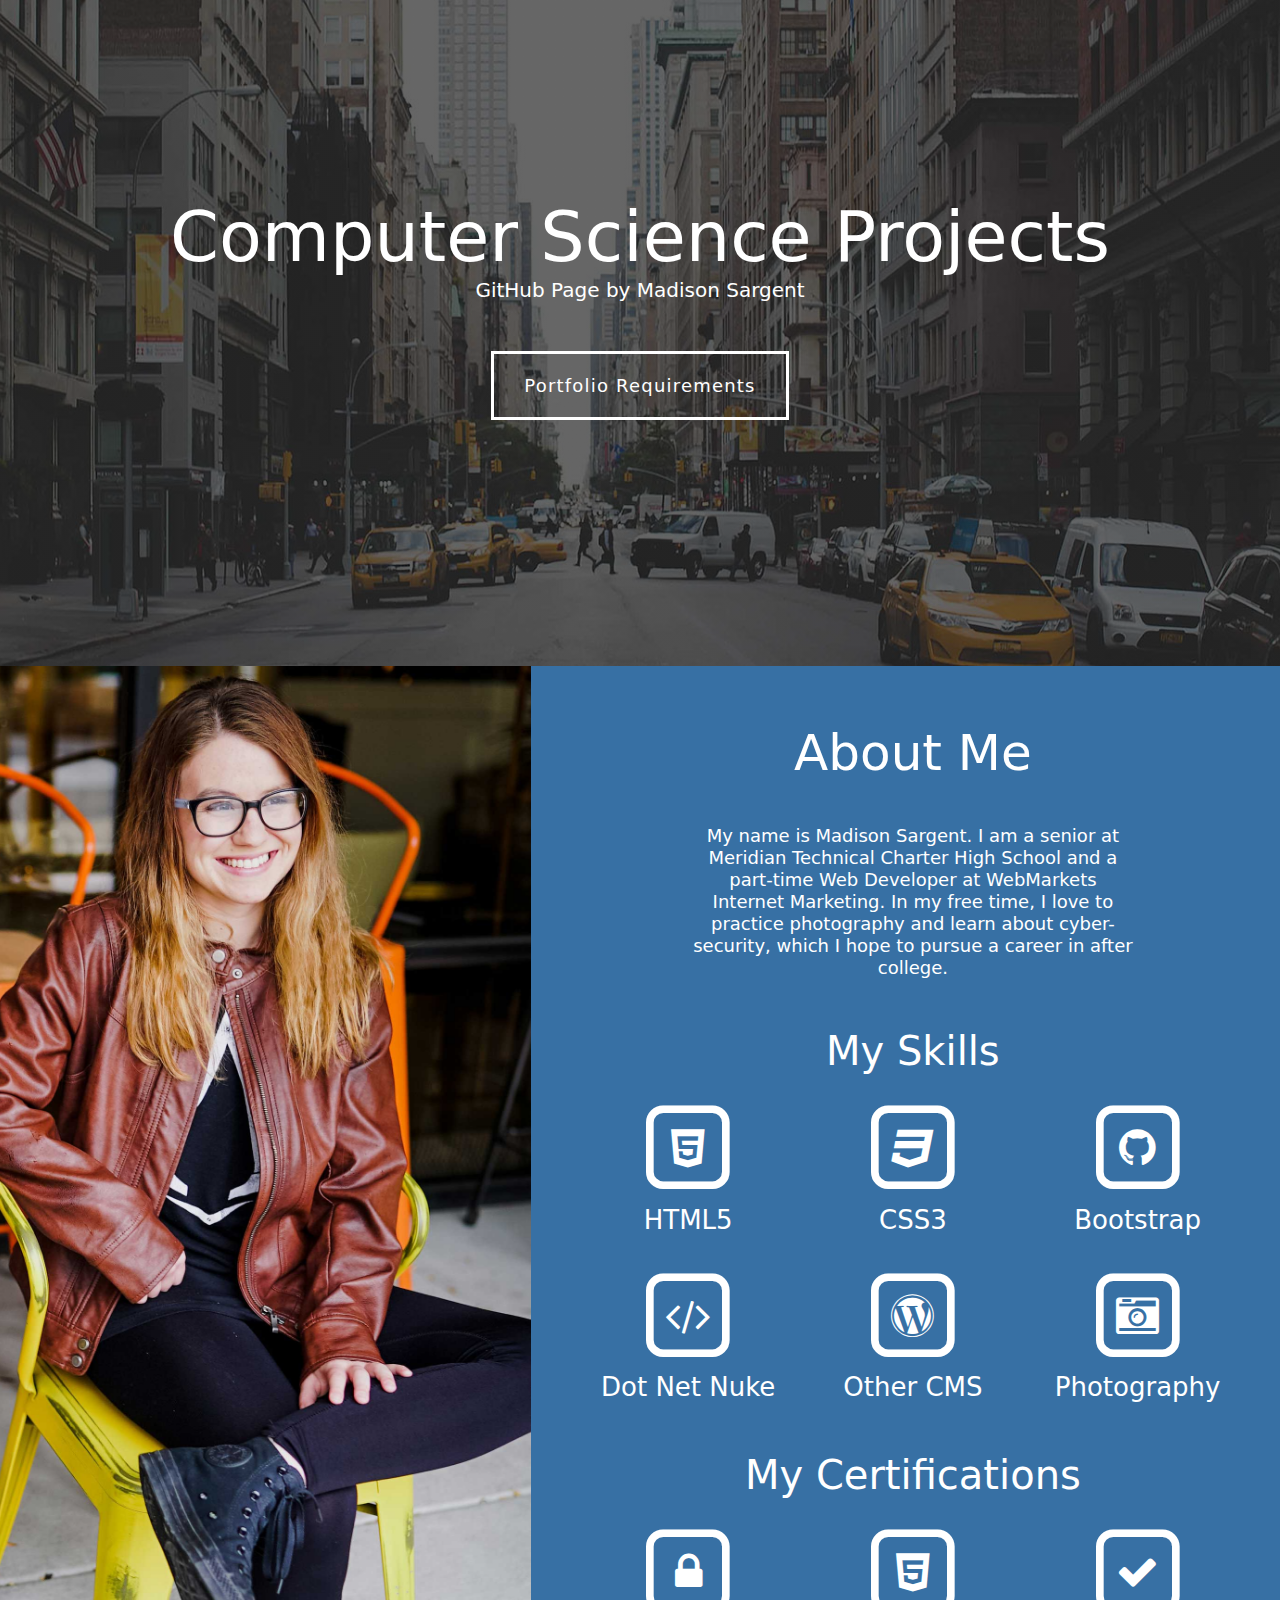
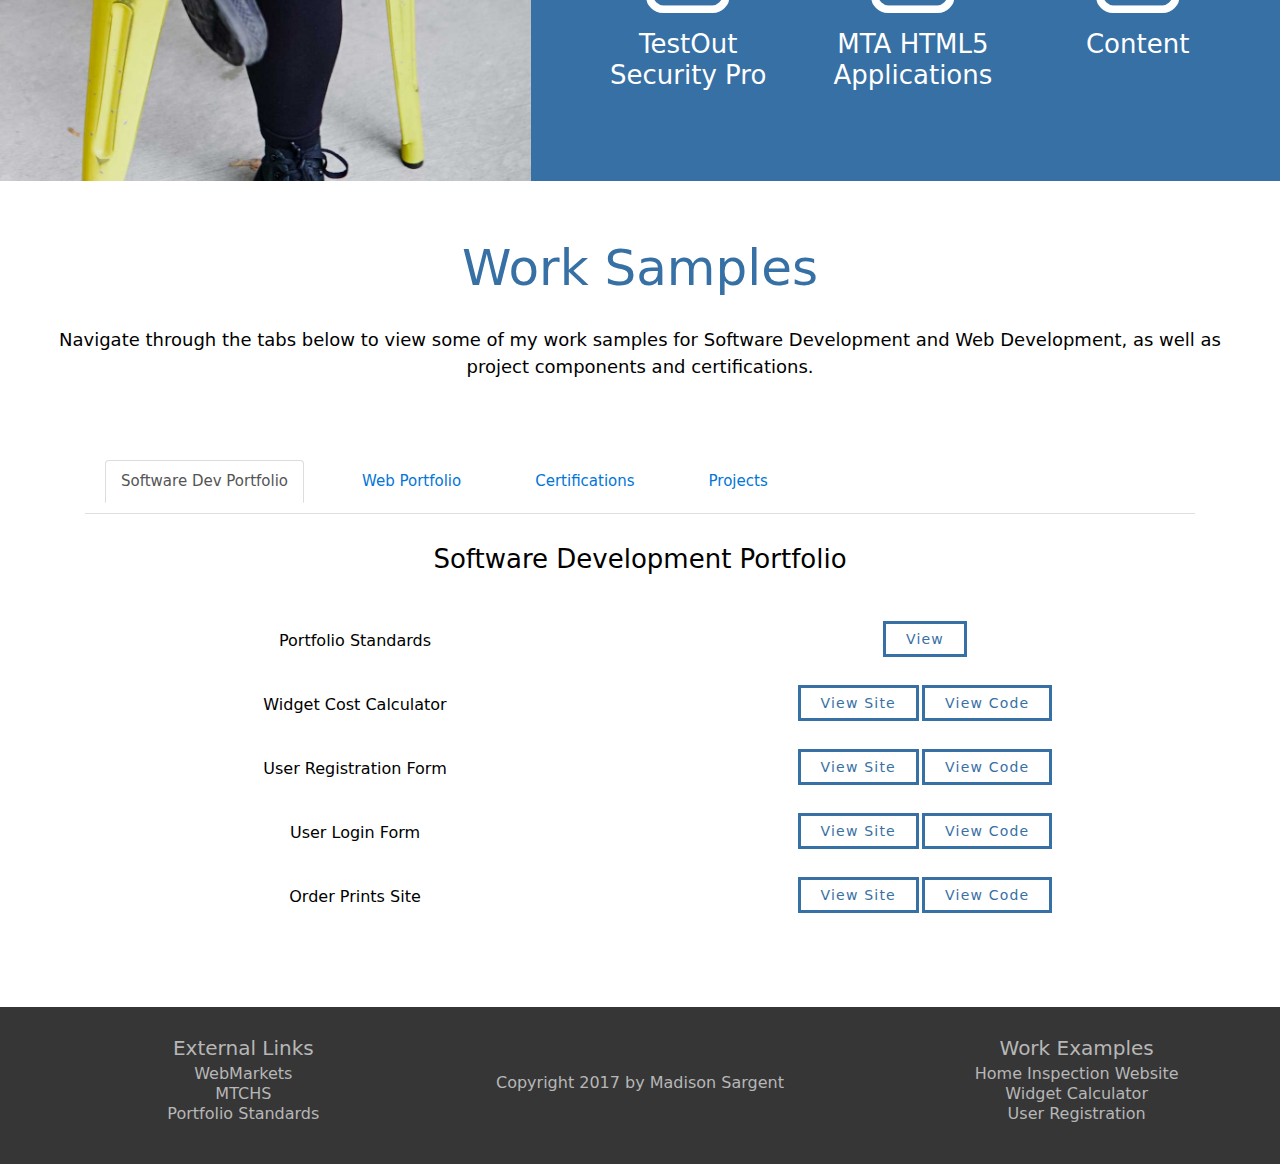
<file: index.html>
<!doctype html>
<html>
<head>
<meta charset="utf-8">
<title>Computer Science Projects</title>

<link rel="stylesheet" href="bootstrap.min.css" type="text/css">
<link rel="stylesheet" href="bootstrap.css" type="text/css">
<link rel="stylesheet" href="animate.css" type="text/css">
<link rel="stylesheet" href="font-awesome-4.7.0/css/font-awesome.min.css" type="text/css">
<link rel="stylesheet" href="index.css" type="text/css">
<script src="https://code.jquery.com/jquery-3.1.1.min.js" type="text/javascript"></script>
<script src="js/bootstrap.min.js" type="text/javascript">
</script>
<script src="js/responsive-tabs.js" type="text/javascript"></script>
</head>

<body>
<div class="banner center">
<h1 class="headerh1">Computer Science Projects</h1>
<h5 class="subtitle">GitHub Page by Madison Sargent</h5>
<a href="https://docs.google.com/a/mtchs.org/spreadsheets/d/1LxdTmdlJ21llpu9Xyzrwt3eLlMo5xTBlw-lrMCt_ZtM/edit?usp=sharing" target="_blank" class="mt-50 Button_style11 large white">Portfolio Requirements</a>
</div>
<div class="SectionStyles3">
	<div class="row">
		<div class="col-sm-5 imgbg">
			
		</div>
		<div class="col-sm-7 SectionStyles3_2 center">
			<h2 class="center animation zoomIn animated">About Me</h2>
			<p class="bio animation animated zoomIn">My name is Madison Sargent. I am a senior at Meridian Technical Charter High School and a part-time Web Developer at WebMarkets Internet Marketing. In my free time, I love to practice photography and learn about cyber-security, which I hope to pursue a career in after college. </p>
			
			<h4 class="pb-20 skillsh4">My Skills</h4>
			<div class="row pb-20">
				<div class="col-sm-4 animation zoomIn animated delay1s"><p class="ptext"><span class="fa-stack fa-lg">
  <i class="fa fa-square-o fa-stack-2x"></i>
  <i class="fa fa-html5 fa-stack-1x"></i>
					</span><br /><span class="ptext">HTML5</span></p></div>
				<div class="col-sm-4 animation zoomIn animated delay1-5s"><p class="ptext"><span class="fa-stack fa-lg">
  <i class="fa fa-square-o fa-stack-2x"></i>
  <i class="fa fa-css3 fa-stack-1x"></i>
					</span><br /><span class="ptext">CSS3</span></p></div>
				<div class="col-sm-4 animation zoomIn animated delay2s"><p class="ptext"><span class="fa-stack fa-lg">
  <i class="fa fa-square-o fa-stack-2x"></i>
  <i class="fa fa-github fa-stack-1x"></i>
					</span><br /><span class="ptext">Bootstrap</span></p></div>
			</div>
			<div class="row">
				<div class="col-sm-4 animation zoomIn animated delay2-5s"><p class="ptext"><span class="fa-stack fa-lg">
  <i class="fa fa-square-o fa-stack-2x"></i>
  <i class="fa fa-code fa-stack-1x"></i>
					</span><br /><span class="ptext">Dot Net Nuke</span></p></div>
				<div class="col-sm-4 animation zoomIn animated delay3s"><p class="ptext"><span class="fa-stack fa-lg">
  <i class="fa fa-square-o fa-stack-2x"></i>
  <i class="fa fa-wordpress fa-stack-1x"></i>
					</span><br /><span class="ptext">Other CMS</span></p></div>
				<div class="col-sm-4 animation zoomIn animated delay3-5s"><p class="ptext"><span class="fa-stack fa-lg">
  <i class="fa fa-square-o fa-stack-2x"></i>
  <i class="fa fa-camera-retro fa-stack-1x"></i>
					</span><br /><span class="ptext">Photography</span></p></div>
			</div>
			<h4 class="pb-20 pt-40 skillsh4 center">My Certifications</h4>
			<div class="row">
				<div class="col-sm-4 animation zoomIn animated delay4s"><p class="ptext"><span class="fa-stack fa-lg">
  <i class="fa fa-square-o fa-stack-2x"></i>
  <i class="fa fa-lock fa-stack-1x"></i>
					</span><br /><span class="ptext">TestOut Security Pro</span></p></div>
				<div class="col-sm-4 animation zoomIn animated delay4-5s"><p class="ptext"><span class="fa-stack fa-lg">
  <i class="fa fa-square-o fa-stack-2x"></i>
  <i class="fa fa-html5 fa-stack-1x"></i>
					</span><br /><span class="ptext">MTA HTML5 Applications</span></p></div>
				<div class="col-sm-4 animation zoomIn animated delay5s"><p class="ptext"><span class="fa-stack fa-lg">
  <i class="fa fa-square-o fa-stack-2x"></i>
  <i class="fa fa-check fa-stack-1x"></i>
					</span><br /><span class="ptext">Content</span></p></div>
			</div>
			
		</div>
	</div>
</div>

<div class="workBanner center">
	<div class="row center">
		<h2 class="pb-30 center">Work Samples</h2>
		<p>Navigate through the tabs below to view some of my work samples for Software Development and Web Development, as well as project components and certifications.</p>
	</div>
</div>

<!--<div class="dg-tabs-top dg-tabs-top01">
  <ul class="resp-tabs-list" id="myTab">
	  <li class="resp-tab-active"><a href="#home"><span>Examples 1</span></a></li>
	  <li><a href="#profile"><span>Examples 2</span></a></li>
	  <li><a href="#messages"><span>Examples 3</span></a></li>
  </ul>
  <div class="resp-tabs-container">
    <div class="resp_container resp-tab-content-active">
      <div class="resp_margin" id="home"> Context 1 </div>
    </div>
    <div class="resp_container">
      <div class="resp_margin" id="profile"> Context 2 </div>
    </div>
    <div class="resp_container">
      <div class="resp_margin" id="messages"> Context 3 </div>
    </div>
  </div>-->
  <div class="container marketing dg-tabs-top dg-tabs-top01">
  <ul class="nav nav-tabs responsive resp-tabs-list" id="myTab">
    <li class="active"><a href="#home">Software Dev Portfolio</a>
    </li>
    <li><a href="#home2">Web Portfolio</a>
    </li>
    <li><a href="#profile">Certifications</a>
    </li>
    <li><a href="#messages">Projects</a>
    </li>
</ul>
<div class="tab-content responsive resp-tabs-container">

	<div class="tab-pane resp-margin active pb-50" id="home">
		<h3 class="center pt-30 pb-50">Software Development Portfolio</h3>
		<div class="row center pb-30">
			<div class="col-sm-6">
				<p>Portfolio Standards</p>
			</div>
			<div class="col-sm-6">
				<a href="https://docs.google.com/a/mtchs.org/spreadsheets/d/1LxdTmdlJ21llpu9Xyzrwt3eLlMo5xTBlw-lrMCt_ZtM/edit?usp=sharing" target="_blank" class="Button_style11 medium blue">View</a>
			</div>
		</div>
		<div class="row center pb-30">
			<div class="col-sm-6">
				<p>Widget Cost Calculator</p>
			</div>
			<div class="col-sm-6">
				<a href="http://madisons.smtchs.org/PHP/calculator2.php" target="_blank" class="Button_style11 medium blue">View Site</a>
				<a href="http://madisons.smtchs.org/file_reader.php?url=PHP/calculator2.php" target="_blank" class="Button_style11 medium blue">View Code</a>
			</div>
		</div>
		<div class="row center pb-30">
			<div class="col-sm-6">
				<p>User Registration Form</p>
			</div>
			<div class="col-sm-6">
				<a href="http://madisons.smtchs.org/PHP/ch9register.php" target="_blank" class="Button_style11 medium blue">View Site</a>
				<a href="http://madisons.smtchs.org/file_reader.php?url=PHP/ch9register.php" target="_blank" class="Button_style11 medium blue">View Code</a>
			</div>
		</div>
				<div class="row center pb-30">
			<div class="col-sm-6">
				<p>User Login Form</p>
			</div>
			<div class="col-sm-6">
				<a href="http://madisons.smtchs.org/PHP/login.php" target="_blank" class="Button_style11 medium blue">View Site</a>
				<a href="http://madisons.smtchs.org/file_reader.php?url=PHP/login.php" target="_blank" class="Button_style11 medium blue">View Code</a>
			</div>
		</div>
		<div class="row center pb-30">
			<div class="col-sm-6">
				<p>Order Prints Site</p>
			</div>
			<div class="col-sm-6">
				<a href="http://madisons.smtchs.org/PHP/ch19/browse_prints.php" target="_blank" class="Button_style11 medium blue">View Site</a>
				<a href="http://madisons.smtchs.org/file_reader.php?url=PHP/ch19/browse_prints.php" target="_blank" class="Button_style11 medium blue">View Code</a>
			</div>
		</div>
	</div>
    
    
	<div class="tab-pane resp-margin pb-50" id="home2">
		<h3 class="center pt-30 pb-50">Web Development Portfolio</h3>
		<div class="row center pb-30">
			<div class="col-sm-6">
				<p>Portfolio Standards</p>
			</div>
			<div class="col-sm-6">
				<a href="https://docs.google.com/a/mtchs.org/spreadsheets/d/1LxdTmdlJ21llpu9Xyzrwt3eLlMo5xTBlw-lrMCt_ZtM/edit?usp=sharing" target="_blank" class="Button_style11 medium blue">View</a>
			</div>
		</div>
		<div class="row center pb-30">
			<div class="col-sm-6">
				<p>Home Inspection Website</p>
			</div>
			<div class="col-sm-6">
				<a href="http://allpointshomeinspect.com/" target="_blank" class="Button_style11 medium blue">View Site</a>
			</div>
		</div>
		<div class="row center pb-30">
			<div class="col-sm-6">
				<p>Box Model</p>
			</div>
			<div class="col-sm-6">
				<a href="http://madisons.smtchs.org/Box%20Model/HTML5%20Box%20Model.html" target="_blank" class="Button_style11 medium blue">View Site</a>
				<a href="http://braydond.smtchs.org/file_reader.php?url=http://madisons.smtchs.org/BoxModel/HTML5BoxModel.html" target="_blank" class="Button_style11 medium blue">View Code</a>
			</div>
		</div>
		
		<div class="row center pb-30">
			<div class="col-sm-6">
				<p>Tech Fair Comp. Website</p>
			</div>
			<div class="col-sm-6">
				<a href="http://madisons.smtchs.org/New%20Site/" target="_blank" class="Button_style11 medium blue">View Site</a>
			</div>
		</div>
	</div>


	<div class="tab-pane resp-margin pb-50" id="profile">
		<h3 class="center pt-30 pb-50">Certifications</h3>
		<div class="row center pb-30">
			<div class="col-sm-6">
				<p>MTA HTML5 Application Dev.</p>
			</div>
			<div class="col-sm-6">
				<a href="C:\Users\madison.sargent\GitHub\CSProjects\certs\MTACert.pdf" target="_blank" class="Button_style11 medium blue">View</a>
			</div>
		</div>
		<div class="row center pb-30">
			<div class="col-sm-6">
				<p>Testout Security Pro</p>
			</div>
			<div class="col-sm-6">
				<a href="C:\Users\madison.sargent\GitHub\CSProjects\certs\TestOut-Cert.pdf" target="_blank" class="Button_style11 medium blue">View</a>
			</div>
		</div>
		
	</div>


	<div class="tab-pane resp-margin pb-50" id="messages">
		<h3 class="center pt-30 pb-50">Projects</h3>
		<div class="row center pb-30">
			<div class="col-sm-6">
				<p>Example 1</p>
			</div>
			<div class="col-sm-6">
				<a href="#" target="_blank" class="Button_style11 medium blue">View</a>
			</div>
		</div>
		<div class="row center pb-30">
			<div class="col-sm-6">
				<p>Example 2</p>
			</div>
			<div class="col-sm-6">
				<a href="#" target="_blank" class="Button_style11 medium blue">View</a>
			</div>
		</div>
		<div class="row center pb-30">
			<div class="col-sm-6">
				<p>Example 3</p>
			</div>
			<div class="col-sm-6">
				<a href="#" target="_blank" class="Button_style11 medium blue">View</a>
			</div>
		</div>
	</div>

</div>

<script type="text/javascript">
	  $('#myTab a').click(function (e) {
    e.preventDefault()
    $(this).tab('show')
});

(function($) {
fakewaffle.responsiveTabs(['xs', 'sm']);
})(jQuery);
</script>
</div>
 
 <div class="footer">
 	<div class="row">
 		<div class="col-sm-4 center">
 		 		<ul class="gunfreezone">
 		<h4>External Links</h4>
				<li><a href="https://webmarketsonline.com/" target="_blank">WebMarkets</a></li>
				<li><a href="http://www.mtchs.org/" target="_blank">MTCHS</a></li>
				<li><a href="https://docs.google.com/a/mtchs.org/spreadsheets/d/1LxdTmdlJ21llpu9Xyzrwt3eLlMo5xTBlw-lrMCt_ZtM/edit?usp=sharing" target="_blank">Portfolio Standards</a></li>
			</ul>
 		</div>
 		<div class="col-sm-4 center">
 		<p>&nbsp;</p>
 		<p>Copyright 2017 by Madison Sargent</p>
 		</div>
 		<div class="col-sm-4">
 		 		<ul class="gunfreezone center">
 		<h4>Work Examples</h4>
				<li><a href="http://allpointshomeinspect.com/" target="_blank">Home Inspection Website</a></li>
				<li><a href="http://madisons.smtchs.org/PHP/calculator2.php" target="_blank">Widget Calculator</a></li>
				<li><a href="http://madisons.smtchs.org/PHP/ch9register.php" target="_blank">User Registration</a></li>
			</ul>
 		</div>
 	</div>
 </div>
 
  

</body>
</html>
</file>
<file: index.css>
@charset "utf-8";
/* CSS Document */

p {
	font-size:16px;
	color: white;
}

.pb-20 {
	padding-bottom: 20px;
}

.pb-30 {
	padding-bottom:30px;
}

.pb-50 {
	padding-bottom:50px;
}

.pt-30 {
	padding-top:30px;
}

.pt-40 {
	padding-top:40px;
}

.delay1s {
	-webkit-animation-delay: 1s;
  animation-delay: 1s;
}

.delay1-5s {
	-webkit-animation-delay: 1.5s;
  animation-delay: 1.5s;
}

.delay2s {
	-webkit-animation-delay: 2s;
  animation-delay: 2s;
}

.delay2-5s {
	-webkit-animation-delay: 2.5s;
  animation-delay: 2.5s;
}

.delay3s {
	-webkit-animation-delay: 3s;
  animation-delay: 3s;
}

.delay3-5s {
	-webkit-animation-delay: 3.5s;
  animation-delay: 3.5s;
}

.delay4s {
	-webkit-animation-delay: 4s;
  animation-delay: 4s;
}

.delay4-5s {
	-webkit-animation-delay: 4.5s;
  animation-delay: 4.5s;
}

.delay5s {
	-webkit-animation-delay: 5s;
  animation-delay: 5s;
}

body {
	margin:0;
	overflow-x:hidden;
}

.nav>li>a:hover, .nav>li>a:focus {
	background-color:transparent !important;
}

.nav>li>a:hover {
	border-color: transparent !important;
	color: #3770A4;
}

/*h1, h2, h3, h4, h5, h6 {
	font-family:myFirstFont !important;
}

@font-face {
    font-family: myFirstFont;
    src: url(sun.otf);
}*/

.center {
	text-align:center;
}

h1.headerh1 {
	font-size: 70px;
	line-height:74px;
	text-align:center;
	color:white;
}

.SectionStyles3 h2 {
	color: white;
	font-size: 50px;
	line-height:54px;

}

h5.subtitle {
	font-size:20px;
	color: white;
}

.banner {
	width:100%;
	background:linear-gradient(
                     rgba(20,20,20, .65), 
                     rgba(20,20,20, .65)), url(new-york2.jpg);
	padding:200px 0;
	background-position:bottom;
	background-size: cover;
	background-attachment: fixed;
}

a[class*="Button_style11"].white {
	color: white;
	background-color: transparent;
	border: 3px solid white;
}

a[class*="Button_style11"].blue {
	color: #3770A4;
	background-color: transparent;
	border: 3px solid #3770A4;
}

a[class*="Button"].large {
	font-size: 18px; 
	letter-spacing: 1.2px;
	line-height:160px;
	padding : 21px 30px;
	transition: all 0.3s ease 0s;
	text-decoration:none;
}

a[class*="Button"].medium {
	font-size: 14px; 
	letter-spacing: 1.2px;
	padding : 7px 20px;
	transition: all 0.3s ease 0s;
	text-decoration:none;
}

a[class*="Button_style11"].white:hover, a[class*="Button_style11"].blue:hover {
	background-color: #3770A4;
	color:white;
	border: 1px solid #3770A4;
}

.mt-50 {
	margin-top:50px;
}

.dg-tabs-top .resp-tabs-container, .dg-tabs-bottom .resp-tabs-container {
	padding:0;
	margin: 0 0 8px;
	clear:both;
	border:1px solid #e8e8e8;
}

.dg-tabs-top h2.resp-accordion, .dg-tabs-top .resp_container, .dg-tabs-bottom h2.resp-accordion, .dg-tabs-bottom .resp_container {
	display:none;
	
}

.dg-tabs-top ul.resp-tabs-list li.resp-tab-active, .dg-tabs-bottom ul.resp-tabs-list li.resp-tab-active {
	position:relative;
	z-index:1; 
	color:#fff;
}

.dg-tabs-top ul.resp-tabs-list, .dg-tabs-bottom ul.resp-tabs-list {
	margin:0;
	padding:0;
	display:inline-block;
	border-left: 1px solid #e8e8e8;
	vertical-align:bottom;
}

.dg-tabs-top ul.resp-tabs-list li, .dg-tabs-bottom ul.resp-tabs-list li {
	font-size:15px;
	margin:0;
	list-style:none;
	border-top: 1px solid #e8e8e8;
	border-right: 1px solid #e8e8e8;
	margin-bottom: -1px;
	float:left;
	position:relative;
	z-index:1;
	padding:8px 15px;
	white-space:nowrap;
	cursor:pointer;
	transition: background-color ease-in 200ms, color ease-in 200ms;
	-moz-transition: background-color ease-in 200ms, color ease-in 200ms;
	-webkit-transition: background-color ease-in 200ms, color ease-in 200ms;
	-o-transition: background-color ease-in 200ms, color ease-in 200ms;
	-ms-transition: background-color ease-in 200ms, color ease-in 200ms;
	color: #424242;
}

.dg-tabs-top01 ul.resp-tabs-list {
	border:none;
}

.dg-tabs-top01 ul.resp-tabs-list li {
	border:none;
	padding: 10px 20px;
	border-bottom: 1px solid transparent;
	transition: all ease-in 200ms;
	-moz-transition: all ease-in 200ms;
	-o-transition: all ease-in 200ms;
	-webkit-transition: all ease-in 200ms;
	-ms-transition: all ease-in 200ms;
}

.dg-tabs-top01 .resp-tabs-container {
	border:none;
	border-top:1px solid #e0dede;
	}

.dg-tabs-top01 ul.resp-tabs-list li:hover, .dg-tabs-top01 ul.resp-tabs-list li.resp-tab-active{
	color: #424242;
	border-bottom-color: #3770A4;
	background:none;
}

.dg-tabs-top01 ul.resp-tabs-list li:hover, .dg-tabs-top01 ul.resp-tabs-list li.resp-tab-active, .dg-tabs-top09 ul.resp-tabs-list li.resp-tab-active, .dg-tabs-bottom03 ul.resp-tabs-list li.resp-tab-active span {
	border-bottom-color: #3770A4;
}

[class*="dg-tabs-"] h2.resp-tab-active, [class*="dg-tabs-"] h2.resp-tab-active:hover {
	background-color: #3770A4;
}

.nav-tabs>li.active {
	border-bottom-color: #3770A4;
}

.SectionStyles3_2 {
	background-color: #3770A4;
	padding:60px 60px 80px 60px;
}

.imgbg {
	background-image:url(about.jpg);
	background-size:cover;
	background-position:right;
}

.fa-square-o {
	font-size:5em;
}

.fa-camera-retro, .fa-css3, .fa-html5, .fa-github, .fa-check, .fa-lock, .fa-code, .fa-wordpress {
	font-size:2em;

}

.fa-stack {
	width:5em;
	height:5em;
	line-height:4.7em;
}


.SectionStyles3 span.ptext {
	font-size: 26px;
	line-height:30px;
}

p.bio {
	font-size: 18px; 
	line-height:22px;
	padding:40px 100px 40px 100px;
}

h4.skillsh4 {
	font-size: 40px;
	line-height:44px;
	color: white;
}

.resp-tabs-container p {
	font-size:16px;
	color:black;
}

.resp-tabs-container h3 {
	color: black;
	font-size: 26px;
	line-height:30px;
}

.footer {
	background-color: #363636;
	color:#b7b7b7;
	padding:30px;
}

.footer p {
	color: #b7b7b7;
}

.footer h4 {
	color:#b7b7b7;
	font-size:20px;
}

ul.gunfreezone {
	list-style-type: none;
}

ul.gunfreezone li {
	font-size: 16px;
	line-height:20px;
}

ul.gunfreezone li a {
	color: #b7b7b7;
	text-decoration:none;
}

ul.gunfreezone li a:visited, ul.gunfreezone li a:hover, ul.gunfreezone li a:active {
	text-decoration:none;
}

ul.gunfreezone li a:hover {
	color: #3770a4;
}


.workBanner {
	background-color: white;
	padding:60px;
}

.workBanner h2 {
	color: #3770a4;
	text-align:center;
	font-size:50px;
	margin:0 auto;
}

.workBanner p {	
	color: black;
	font-size:18px;
}
</file>
